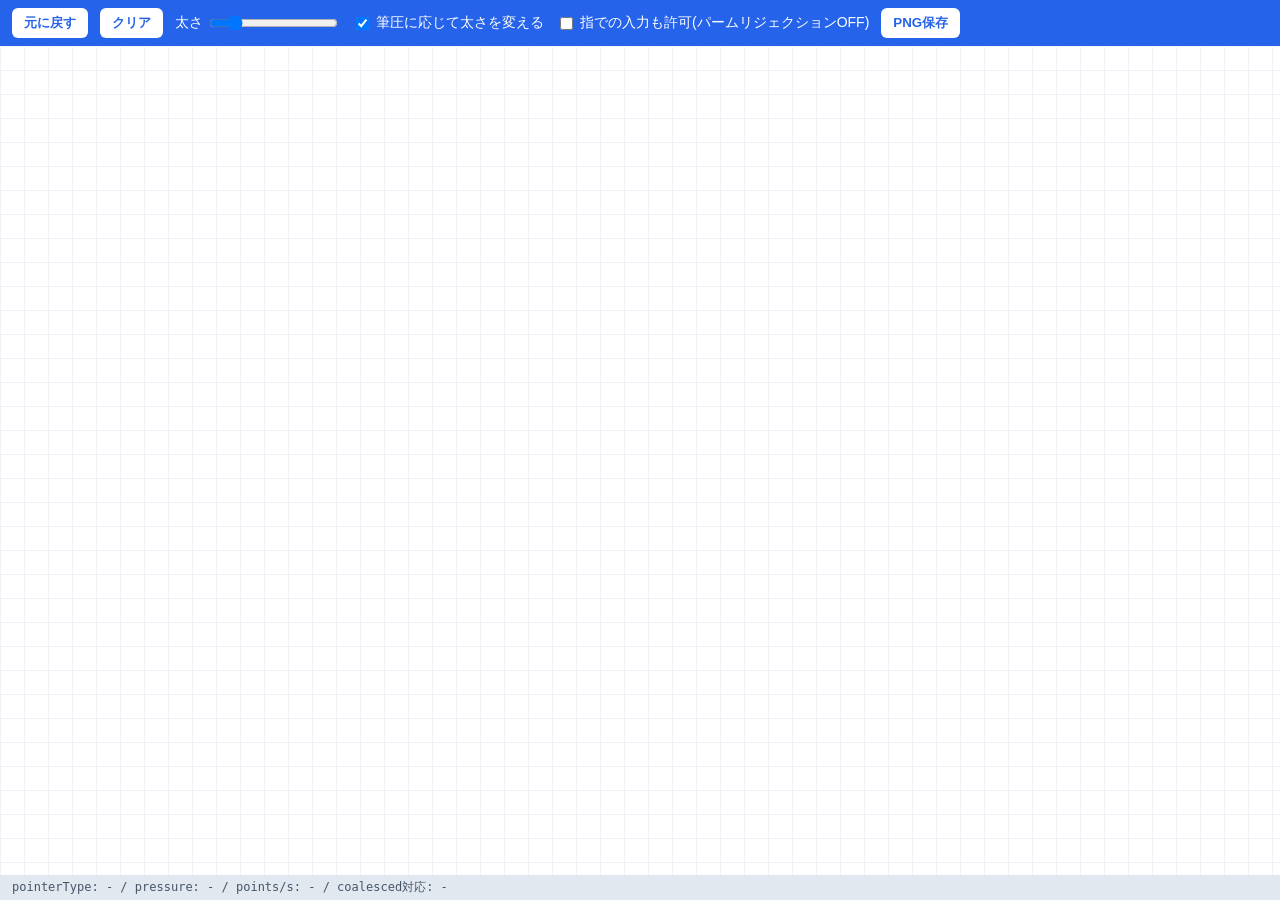
<file: docs/research/phase0-handwriting-input/prototype/index.html>
<!DOCTYPE html>
<html lang="ja">
<head>
<meta charset="UTF-8">
<meta name="viewport" content="width=device-width, initial-scale=1, maximum-scale=1, user-scalable=no">
<title>KodoPace 手書き解答プロトタイプ</title>
<link rel="stylesheet" href="style.css">
<link rel="manifest" href="manifest.json">
<meta name="theme-color" content="#2563eb">
</head>
<body>
  <header id="toolbar">
    <button id="undoBtn" type="button">元に戻す</button>
    <button id="clearBtn" type="button">クリア</button>
    <label>太さ
      <input id="widthRange" type="range" min="1" max="20" value="4">
    </label>
    <label>
      <input id="pressureToggle" type="checkbox" checked>
      筆圧に応じて太さを変える
    </label>
    <label>
      <input id="allowTouchToggle" type="checkbox">
      指での入力も許可(パームリジェクションOFF)
    </label>
    <button id="saveBtn" type="button">PNG保存</button>
  </header>
  <main>
    <canvas id="board"></canvas>
  </main>
  <footer id="debug">
    <span id="debugInfo">pointerType: - / pressure: - / points/s: - / coalesced対応: -</span>
  </footer>
  <script src="app.js"></script>
</body>
</html>
</file>
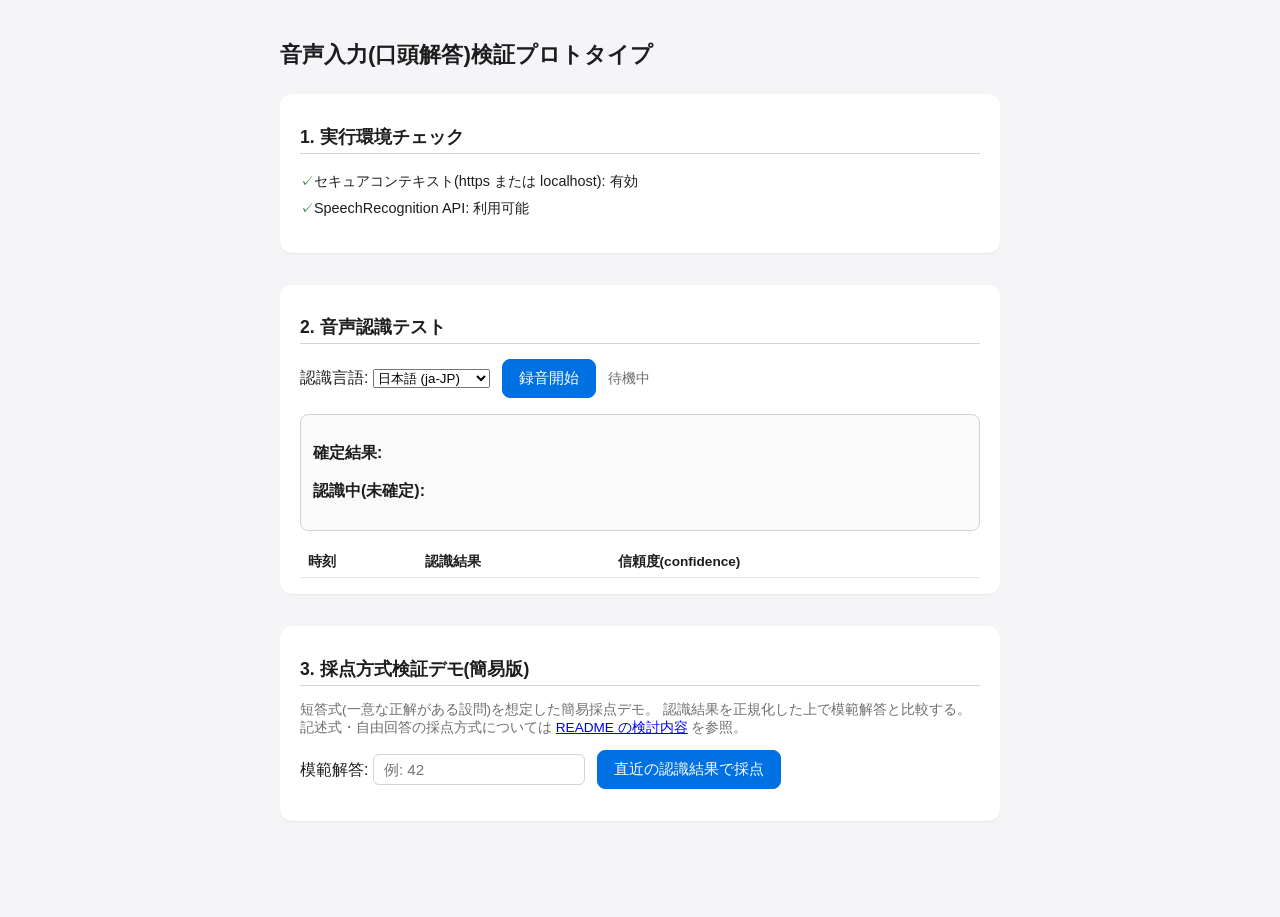
<file: docs/research/phase0-voice-input/prototype/index.html>
<!DOCTYPE html>
<html lang="ja">
<head>
<meta charset="UTF-8">
<meta name="viewport" content="width=device-width, initial-scale=1.0">
<title>音声入力(口頭解答)検証プロトタイプ</title>
<link rel="stylesheet" href="style.css">
</head>
<body>
<main>
  <h1>音声入力(口頭解答)検証プロトタイプ</h1>

  <section id="env-check">
    <h2>1. 実行環境チェック</h2>
    <ul id="env-list"></ul>
  </section>

  <section id="recognition">
    <h2>2. 音声認識テスト</h2>
    <div class="controls">
      <label>
        認識言語:
        <select id="lang-select">
          <option value="ja-JP" selected>日本語 (ja-JP)</option>
          <option value="en-US">English (en-US)</option>
        </select>
      </label>
      <button id="toggle-btn" type="button">録音開始</button>
      <span id="status" class="status">待機中</span>
    </div>

    <div class="transcript-box">
      <p><strong>確定結果:</strong></p>
      <p id="final-transcript" class="final"></p>
      <p><strong>認識中(未確定):</strong></p>
      <p id="interim-transcript" class="interim"></p>
    </div>

    <table id="history-table">
      <thead>
        <tr><th>時刻</th><th>認識結果</th><th>信頼度(confidence)</th></tr>
      </thead>
      <tbody id="history-body"></tbody>
    </table>
  </section>

  <section id="grading-demo">
    <h2>3. 採点方式検証デモ(簡易版)</h2>
    <p class="note">
      短答式(一意な正解がある設問)を想定した簡易採点デモ。
      認識結果を正規化した上で模範解答と比較する。
      記述式・自由回答の採点方式については <a href="../README.md#3-採点方式内容の正誤判定の検討">README の検討内容</a> を参照。
    </p>
    <div class="controls">
      <label>
        模範解答:
        <input type="text" id="expected-answer" placeholder="例: 42">
      </label>
      <button id="grade-btn" type="button">直近の認識結果で採点</button>
    </div>
    <p id="grade-result"></p>
  </section>
</main>
<script src="app.js"></script>
</body>
</html>
</file>
<file: docs/research/phase0-handwriting-input/prototype/style.css>
* {
  box-sizing: border-box;
}

html, body {
  margin: 0;
  height: 100%;
  overflow: hidden;
  font-family: -apple-system, BlinkMacSystemFont, "Hiragino Sans", "Yu Gothic", sans-serif;
  background: #f1f5f9;
}

body {
  display: flex;
  flex-direction: column;
}

#toolbar {
  display: flex;
  flex-wrap: wrap;
  align-items: center;
  gap: 12px;
  padding: 8px 12px;
  background: #2563eb;
  color: white;
  font-size: 14px;
}

#toolbar button {
  padding: 6px 12px;
  border: none;
  border-radius: 6px;
  background: white;
  color: #2563eb;
  font-weight: bold;
  cursor: pointer;
}

#toolbar label {
  display: flex;
  align-items: center;
  gap: 4px;
}

main {
  flex: 1;
  position: relative;
  background: white;
  /* pen/touch のスクロール・ズームジェスチャーへの変換を止め、Pointer Events に描画を専念させる */
  touch-action: none;
}

#board {
  display: block;
  width: 100%;
  height: 100%;
  background:
    linear-gradient(to right, #eef2f7 1px, transparent 1px),
    linear-gradient(to bottom, #eef2f7 1px, transparent 1px);
  background-size: 24px 24px;
}

#debug {
  padding: 4px 12px;
  font-size: 12px;
  color: #475569;
  background: #e2e8f0;
  font-family: ui-monospace, SFMono-Regular, monospace;
}
</file>
<file: docs/research/phase0-voice-input/prototype/style.css>
:root {
  color-scheme: light;
  font-family: -apple-system, BlinkMacSystemFont, "Hiragino Sans", "Yu Gothic", sans-serif;
}

body {
  margin: 0;
  padding: 0;
  background: #f5f5f7;
  color: #1d1d1f;
}

main {
  max-width: 720px;
  margin: 0 auto;
  padding: 24px 16px 64px;
}

h1 {
  font-size: 1.4rem;
  margin-bottom: 24px;
}

h2 {
  font-size: 1.1rem;
  border-bottom: 1px solid #d2d2d7;
  padding-bottom: 4px;
}

section {
  margin-bottom: 32px;
  background: #fff;
  border-radius: 12px;
  padding: 16px 20px;
  box-shadow: 0 1px 2px rgba(0, 0, 0, 0.06);
}

#env-list {
  list-style: none;
  padding: 0;
  font-size: 0.9rem;
}

#env-list li {
  padding: 4px 0;
}

#env-list li.ok::before {
  content: "\2713 ";
  color: #1a7f37;
}

#env-list li.ng::before {
  content: "\2717 ";
  color: #cf222e;
}

.controls {
  display: flex;
  flex-wrap: wrap;
  align-items: center;
  gap: 12px;
  margin-bottom: 16px;
}

button {
  font-size: 0.95rem;
  padding: 8px 16px;
  border-radius: 8px;
  border: 1px solid #0071e3;
  background: #0071e3;
  color: #fff;
  cursor: pointer;
}

button.recording {
  background: #cf222e;
  border-color: #cf222e;
}

button:disabled {
  opacity: 0.5;
  cursor: not-allowed;
}

.status {
  font-size: 0.9rem;
  color: #6e6e73;
}

.transcript-box {
  min-height: 80px;
  padding: 12px;
  background: #fafafa;
  border: 1px solid #d2d2d7;
  border-radius: 8px;
  margin-bottom: 16px;
}

.final {
  font-size: 1.1rem;
  font-weight: 600;
}

.interim {
  color: #86868b;
  font-style: italic;
}

table {
  width: 100%;
  border-collapse: collapse;
  font-size: 0.85rem;
}

th, td {
  text-align: left;
  padding: 6px 8px;
  border-bottom: 1px solid #e5e5ea;
}

.note {
  font-size: 0.85rem;
  color: #6e6e73;
}

input[type="text"] {
  padding: 6px 10px;
  border: 1px solid #d2d2d7;
  border-radius: 6px;
  font-size: 0.95rem;
}

#grade-result {
  font-weight: 600;
}
</file>
